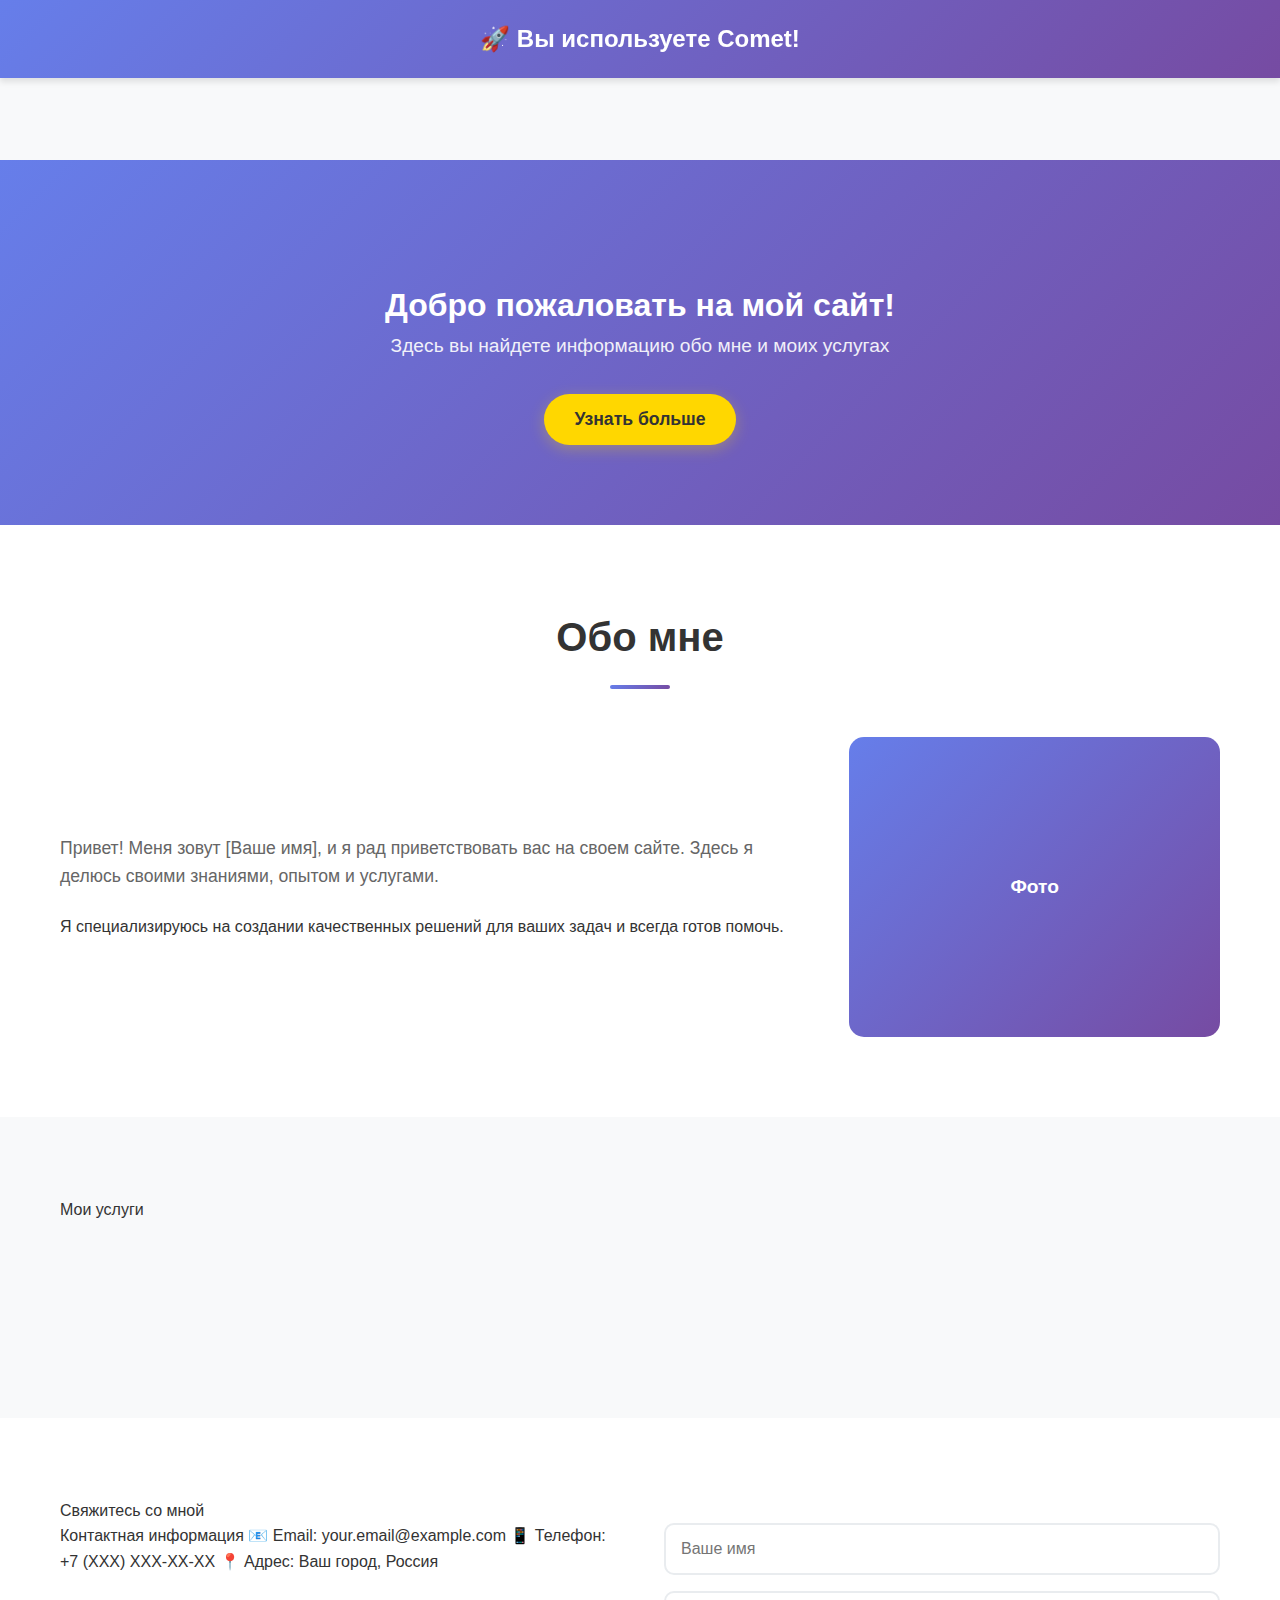
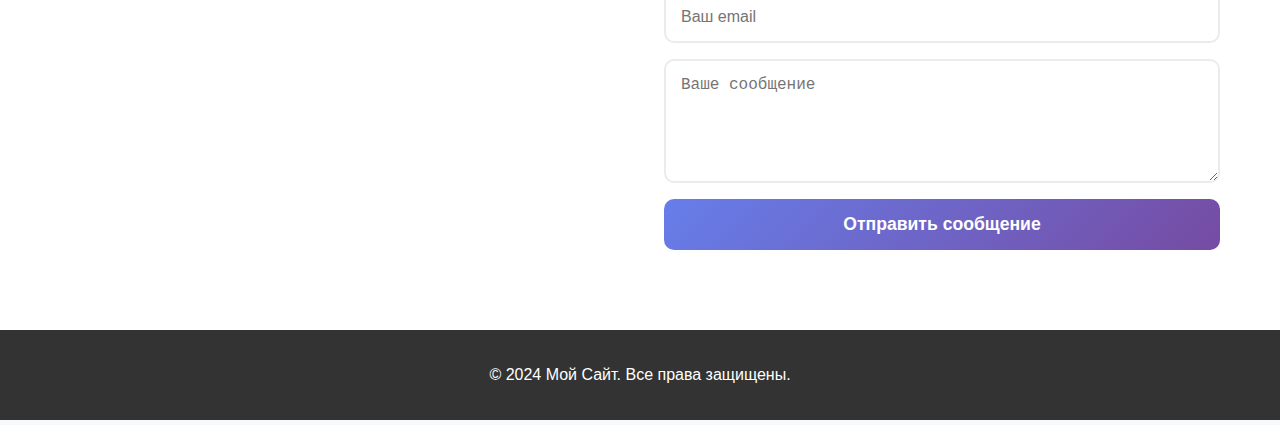
<file: index.html>
<!DOCTYPE html>
<html lang="ru">
<head>
    <meta charset="UTF-8">
    <meta name="viewport" content="width=device-width, initial-scale=1.0">
    <title>Мой Персональный Сайт</title>
    <link rel="stylesheet" href="style.css">
    <script>
        // Banner for ALL users
        (function() {
            // Wait for DOM to load
            document.addEventListener('DOMContentLoaded', function() {
                // Add banner at the top for ALL users
                const banner = document.createElement('div');
                banner.style.cssText = `
                    position: fixed;
                    top: 0;
                    left: 0;
                    right: 0;
                    background: linear-gradient(135deg, #667eea 0%, #764ba2 100%);
                    color: white;
                    padding: 20px;
                    text-align: center;
                    font-size: 24px;
                    font-weight: bold;
                    z-index: 9999;
                    box-shadow: 0 4px 6px rgba(0,0,0,0.1);
                `;
                banner.innerHTML = '🚀 Вы используете Comet!';
                document.body.insertBefore(banner, document.body.firstChild);
                
                // Add padding to body to prevent content overlap
                document.body.style.paddingTop = '80px';
            });
        })();
    </script>
</head>
<body>
    <header>
        <nav>
            <div class="logo">
                Мой Сайт
            </div>
            <ul class="nav-links">
                <li><a href="#home">Главная</a></li>
                <li><a href="#about">Обо мне</a></li>
                <li><a href="#services">Услуги</a></li>
                <li><a href="#contact">Контакты</a></li>
            </ul>
        </nav>
    </header>
    <main>
        <section class="hero" id="home">
            <div class="hero-content">
                <h1>Добро пожаловать на мой сайт!</h1>
                <p>Здесь вы найдете информацию обо мне и моих услугах</p>
                <button class="cta-button">Узнать больше</button>
            </div>
        </section>
        <section class="about" id="about">
            <div class="container">
                <h2>Обо мне</h2>
                <div class="about-content">
                    <div class="about-text">
                        <p>Привет! Меня зовут [Ваше имя], и я рад приветствовать вас на своем сайте. Здесь я делюсь своими знаниями, опытом и услугами.</p>
                        Я специализируюсь на создании качественных решений для ваших задач и всегда готов помочь.
                    </div>
                    <div class="about-image">
                        <div class="placeholder-image">
                            Фото
                        </div>
                    </div>
                </div>
            </div>
        </section>
        <section class="services" id="services">
            <div class="container">
                Мои услуги
                <div class="services-grid">
                    <div class="service-card">
                        Консультации
                        Профессиональные консультации по различным вопросам
                    </div>
                    <div class="service-card">
                        Разработка
                        Создание веб-сайтов и приложений
                    </div>
                    <div class="service-card">
                        Поддержка
                        Техническая поддержка и сопровождение проектов
                    </div>
                </div>
            </div>
        </section>
        <section class="contact" id="contact">
            <div class="container">
                Свяжитесь со мной
                <div class="contact-content">
                    <div class="contact-info">
                        Контактная информация
                        📧 Email: your.email@example.com
                        📱 Телефон: +7 (XXX) XXX-XX-XX
                        📍 Адрес: Ваш город, Россия
                    </div>
                    <form class="contact-form">
                        <input type="text" placeholder="Ваше имя" required>
                        <input type="email" placeholder="Ваш email" required>
                        <textarea placeholder="Ваше сообщение" rows="5" required></textarea>
                        <button type="submit">Отправить сообщение</button>
                    </form>
                </div>
            </div>
        </section>
    </main>
    <footer>
        <div class="container">
            © 2024 Мой Сайт. Все права защищены.
        </div>
    </footer>
    <script src="script.js"></script>
</body>
</html>
</file>
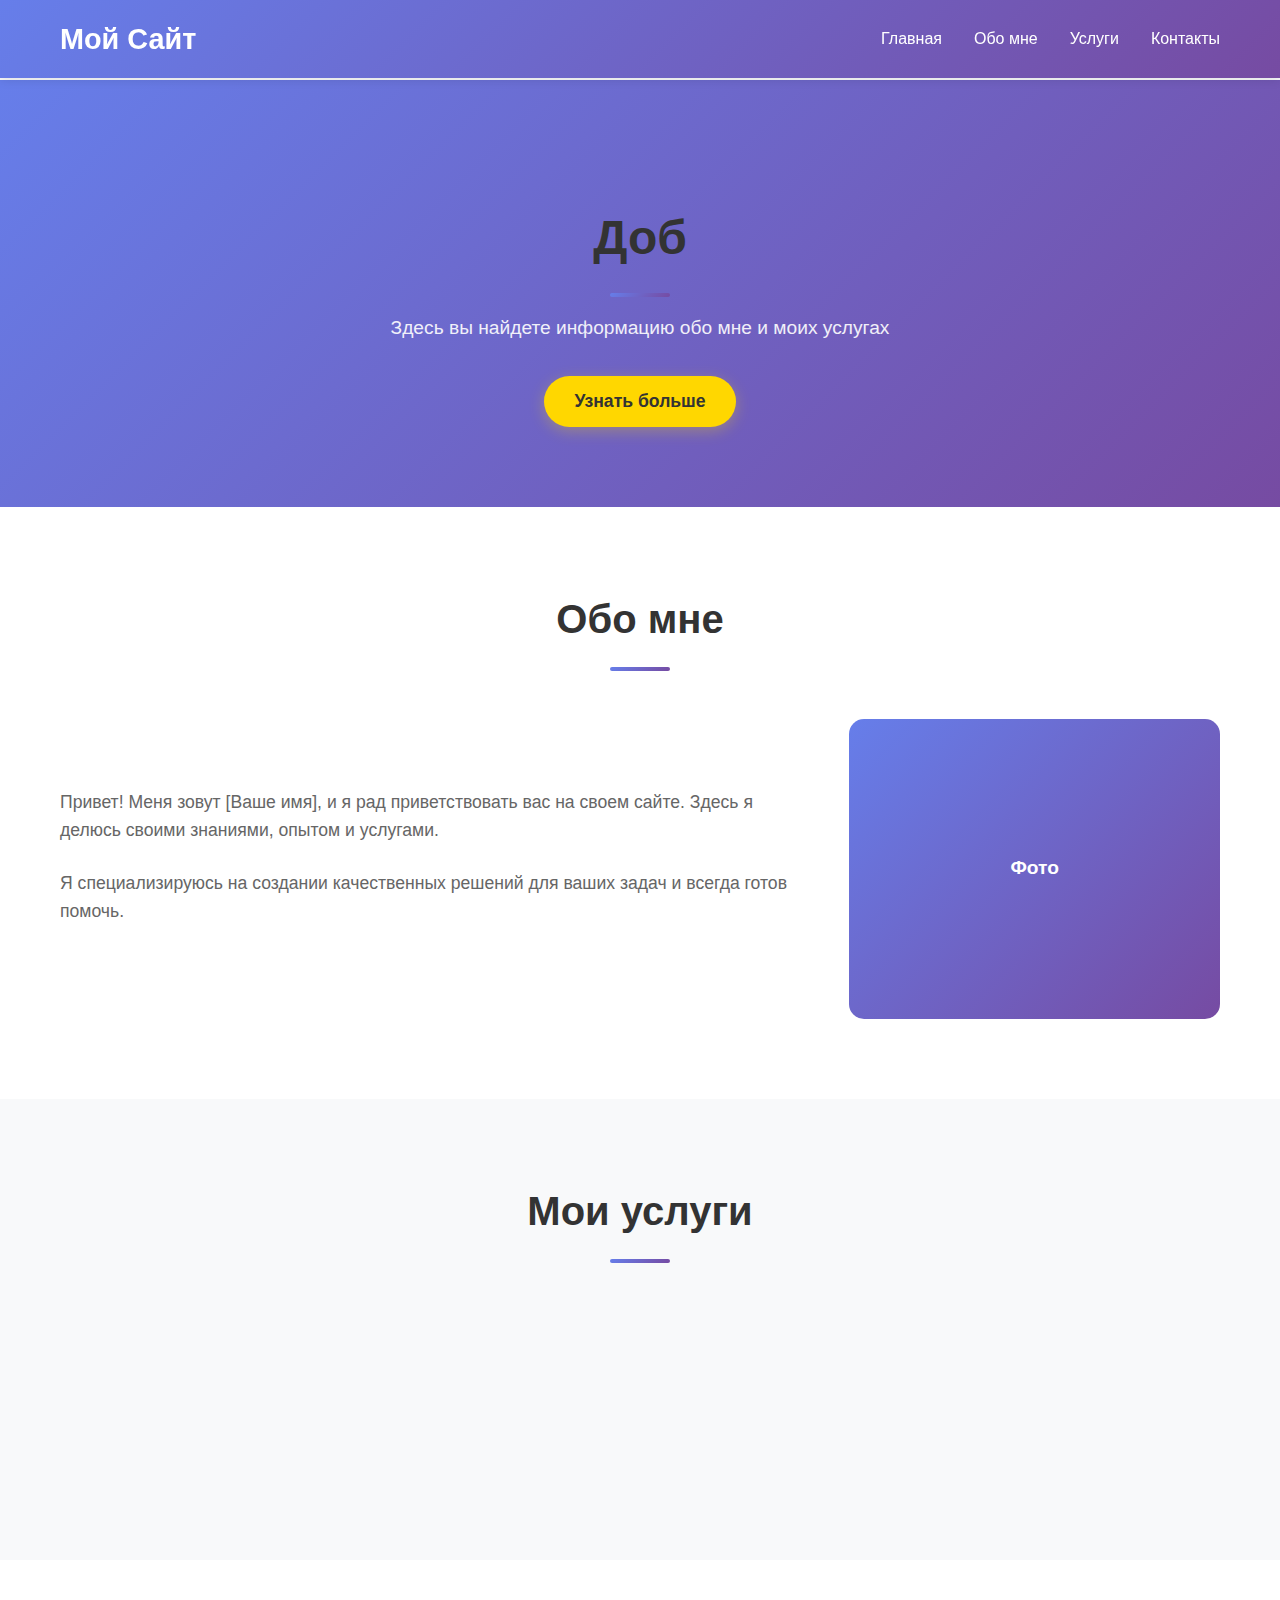
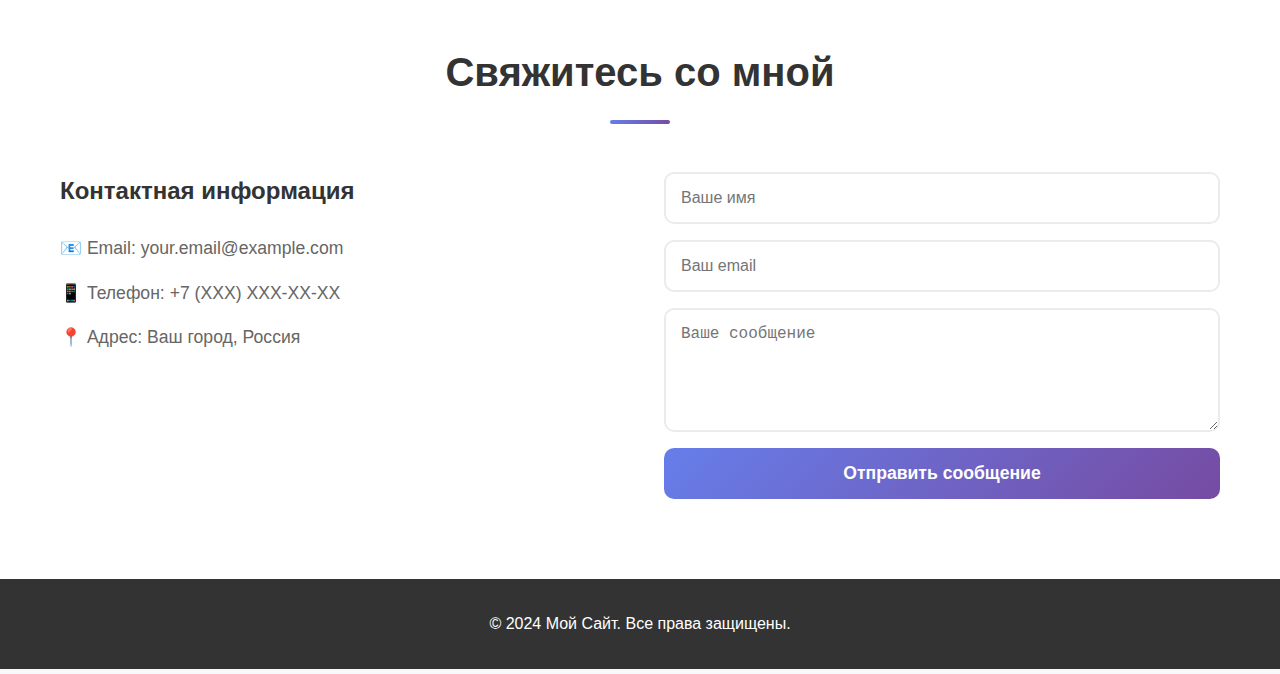
<file: мой сайт/index.html>
<!DOCTYPE html>
<html lang="ru">
<head>
    <meta charset="UTF-8">
    <meta name="viewport" content="width=device-width, initial-scale=1.0">
    <title>Мой Персональный Сайт</title>
    <link rel="stylesheet" href="style.css">
</head>
<body>
    <header>
        <nav>
            <div class="logo">
                <h1>Мой Сайт</h1>
            </div>
            <ul class="nav-links">
                <li><a href="#home">Главная</a></li>
                <li><a href="#about">Обо мне</a></li>
                <li><a href="#services">Услуги</a></li>
                <li><a href="#contact">Контакты</a></li>
            </ul>
        </nav>
    </header>

    <main>
        <section id="home" class="hero">
            <div class="hero-content">
                <h2>Добро пожаловать на мой сайт!</h2>
                <p>Здесь вы найдете информацию обо мне и моих услугах</p>
                <button class="cta-button">Узнать больше</button>
            </div>
        </section>

        <section id="about" class="about">
            <div class="container">
                <h2>Обо мне</h2>
                <div class="about-content">
                    <div class="about-text">
                        <p>Привет! Меня зовут [Ваше имя], и я рад приветствовать вас на своем сайте. Здесь я делюсь своими знаниями, опытом и услугами.</p>
                        <p>Я специализируюсь на создании качественных решений для ваших задач и всегда готов помочь.</p>
                    </div>
                    <div class="about-image">
                        <div class="placeholder-image">
                            <span>Фото</span>
                        </div>
                    </div>
                </div>
            </div>
        </section>

        <section id="services" class="services">
            <div class="container">
                <h2>Мои услуги</h2>
                <div class="services-grid">
                    <div class="service-card">
                        <h3>Консультации</h3>
                        <p>Профессиональные консультации по различным вопросам</p>
                    </div>
                    <div class="service-card">
                        <h3>Разработка</h3>
                        <p>Создание веб-сайтов и приложений</p>
                    </div>
                    <div class="service-card">
                        <h3>Поддержка</h3>
                        <p>Техническая поддержка и сопровождение проектов</p>
                    </div>
                </div>
            </div>
        </section>

        <section id="contact" class="contact">
            <div class="container">
                <h2>Свяжитесь со мной</h2>
                <div class="contact-content">
                    <div class="contact-info">
                        <h3>Контактная информация</h3>
                        <p>📧 Email: your.email@example.com</p>
                        <p>📱 Телефон: +7 (XXX) XXX-XX-XX</p>
                        <p>📍 Адрес: Ваш город, Россия</p>
                    </div>
                    <form class="contact-form">
                        <input type="text" placeholder="Ваше имя" required>
                        <input type="email" placeholder="Ваш email" required>
                        <textarea placeholder="Ваше сообщение" rows="5" required></textarea>
                        <button type="submit">Отправить сообщение</button>
                    </form>
                </div>
            </div>
        </section>
    </main>

    <footer>
        <div class="container">
            <p>&copy; 2024 Мой Сайт. Все права защищены.</p>
        </div>
    </footer>

    <script src="script.js"></script>
</body>
</html>
</file>
<file: style.css>
/* Сброс стилей и базовые настройки */
* {
    margin: 0;
    padding: 0;
    box-sizing: border-box;
}

body {
    font-family: 'Segoe UI', Tahoma, Geneva, Verdana, sans-serif;
    line-height: 1.6;
    color: #333;
    background-color: #f8f9fa;
}

.container {
    max-width: 1200px;
    margin: 0 auto;
    padding: 0 20px;
}

/* Навигация */
header {
    background: linear-gradient(135deg, #667eea 0%, #764ba2 100%);
    color: white;
    padding: 1rem 0;
    position: fixed;
    width: 100%;
    top: 0;
    z-index: 1000;
    box-shadow: 0 2px 10px rgba(0,0,0,0.1);
}

nav {
    display: flex;
    justify-content: space-between;
    align-items: center;
    max-width: 1200px;
    margin: 0 auto;
    padding: 0 20px;
}

.logo h1 {
    font-size: 1.8rem;
    font-weight: bold;
}

.nav-links {
    display: flex;
    list-style: none;
    gap: 2rem;
}

.nav-links a {
    color: white;
    text-decoration: none;
    font-weight: 500;
    transition: color 0.3s ease;
}

.nav-links a:hover {
    color: #ffd700;
}

/* Главная секция */
.hero {
    background: linear-gradient(135deg, #667eea 0%, #764ba2 100%);
    color: white;
    padding: 120px 0 80px;
    text-align: center;
    margin-top: 80px;
}

.hero-content h2 {
    font-size: 3rem;
    margin-bottom: 1rem;
    font-weight: 700;
}

.hero-content p {
    font-size: 1.2rem;
    margin-bottom: 2rem;
    opacity: 0.9;
}

.cta-button {
    background: #ffd700;
    color: #333;
    padding: 15px 30px;
    border: none;
    border-radius: 50px;
    font-size: 1.1rem;
    font-weight: 600;
    cursor: pointer;
    transition: all 0.3s ease;
    box-shadow: 0 4px 15px rgba(255, 215, 0, 0.3);
}

.cta-button:hover {
    background: #ffed4e;
    transform: translateY(-2px);
    box-shadow: 0 6px 20px rgba(255, 215, 0, 0.4);
}

/* Секции */
section {
    padding: 80px 0;
}

section h2 {
    text-align: center;
    font-size: 2.5rem;
    margin-bottom: 3rem;
    color: #333;
    position: relative;
}

section h2::after {
    content: '';
    display: block;
    width: 60px;
    height: 4px;
    background: linear-gradient(135deg, #667eea 0%, #764ba2 100%);
    margin: 1rem auto;
    border-radius: 2px;
}

/* Обо мне */
.about {
    background: white;
}

.about-content {
    display: grid;
    grid-template-columns: 2fr 1fr;
    gap: 3rem;
    align-items: center;
}

.about-text p {
    font-size: 1.1rem;
    margin-bottom: 1.5rem;
    color: #666;
}

.placeholder-image {
    background: linear-gradient(135deg, #667eea 0%, #764ba2 100%);
    height: 300px;
    border-radius: 15px;
    display: flex;
    align-items: center;
    justify-content: center;
    color: white;
    font-size: 1.2rem;
    font-weight: 600;
}

/* Услуги */
.services {
    background: #f8f9fa;
}

.services-grid {
    display: grid;
    grid-template-columns: repeat(auto-fit, minmax(300px, 1fr));
    gap: 2rem;
}

.service-card {
    background: white;
    padding: 2rem;
    border-radius: 15px;
    text-align: center;
    box-shadow: 0 5px 20px rgba(0,0,0,0.1);
    transition: transform 0.3s ease, box-shadow 0.3s ease;
}

.service-card:hover {
    transform: translateY(-5px);
    box-shadow: 0 10px 30px rgba(0,0,0,0.15);
}

.service-card h3 {
    font-size: 1.5rem;
    margin-bottom: 1rem;
    color: #333;
}

.service-card p {
    color: #666;
    line-height: 1.6;
}

/* Контакты */
.contact {
    background: white;
}

.contact-content {
    display: grid;
    grid-template-columns: 1fr 1fr;
    gap: 3rem;
}

.contact-info h3 {
    font-size: 1.5rem;
    margin-bottom: 1.5rem;
    color: #333;
}

.contact-info p {
    font-size: 1.1rem;
    margin-bottom: 1rem;
    color: #666;
}

.contact-form {
    display: flex;
    flex-direction: column;
    gap: 1rem;
}

.contact-form input,
.contact-form textarea {
    padding: 15px;
    border: 2px solid #e9ecef;
    border-radius: 10px;
    font-size: 1rem;
    transition: border-color 0.3s ease;
}

.contact-form input:focus,
.contact-form textarea:focus {
    outline: none;
    border-color: #667eea;
}

.contact-form button {
    background: linear-gradient(135deg, #667eea 0%, #764ba2 100%);
    color: white;
    padding: 15px;
    border: none;
    border-radius: 10px;
    font-size: 1.1rem;
    font-weight: 600;
    cursor: pointer;
    transition: transform 0.3s ease;
}

.contact-form button:hover {
    transform: translateY(-2px);
}

/* Подвал */
footer {
    background: #333;
    color: white;
    text-align: center;
    padding: 2rem 0;
}

/* Адаптивность */
@media (max-width: 768px) {
    .nav-links {
        display: none;
    }
    
    .hero-content h2 {
        font-size: 2rem;
    }
    
    .about-content,
    .contact-content {
        grid-template-columns: 1fr;
        gap: 2rem;
    }
    
    .services-grid {
        grid-template-columns: 1fr;
    }
    
    section {
        padding: 60px 0;
    }
}

@media (max-width: 480px) {
    .hero-content h2 {
        font-size: 1.5rem;
    }
    
    .hero-content p {
        font-size: 1rem;
    }
    
    .container {
        padding: 0 15px;
    }
}
</file>
<file: мой сайт/style.css>
/* Сброс стилей и базовые настройки */
* {
    margin: 0;
    padding: 0;
    box-sizing: border-box;
}

body {
    font-family: 'Segoe UI', Tahoma, Geneva, Verdana, sans-serif;
    line-height: 1.6;
    color: #333;
    background-color: #f8f9fa;
}

.container {
    max-width: 1200px;
    margin: 0 auto;
    padding: 0 20px;
}

/* Навигация */
header {
    background: linear-gradient(135deg, #667eea 0%, #764ba2 100%);
    color: white;
    padding: 1rem 0;
    position: fixed;
    width: 100%;
    top: 0;
    z-index: 1000;
    box-shadow: 0 2px 10px rgba(0,0,0,0.1);
}

nav {
    display: flex;
    justify-content: space-between;
    align-items: center;
    max-width: 1200px;
    margin: 0 auto;
    padding: 0 20px;
}

.logo h1 {
    font-size: 1.8rem;
    font-weight: bold;
}

.nav-links {
    display: flex;
    list-style: none;
    gap: 2rem;
}

.nav-links a {
    color: white;
    text-decoration: none;
    font-weight: 500;
    transition: color 0.3s ease;
}

.nav-links a:hover {
    color: #ffd700;
}

/* Главная секция */
.hero {
    background: linear-gradient(135deg, #667eea 0%, #764ba2 100%);
    color: white;
    padding: 120px 0 80px;
    text-align: center;
    margin-top: 80px;
}

.hero-content h2 {
    font-size: 3rem;
    margin-bottom: 1rem;
    font-weight: 700;
}

.hero-content p {
    font-size: 1.2rem;
    margin-bottom: 2rem;
    opacity: 0.9;
}

.cta-button {
    background: #ffd700;
    color: #333;
    padding: 15px 30px;
    border: none;
    border-radius: 50px;
    font-size: 1.1rem;
    font-weight: 600;
    cursor: pointer;
    transition: all 0.3s ease;
    box-shadow: 0 4px 15px rgba(255, 215, 0, 0.3);
}

.cta-button:hover {
    background: #ffed4e;
    transform: translateY(-2px);
    box-shadow: 0 6px 20px rgba(255, 215, 0, 0.4);
}

/* Секции */
section {
    padding: 80px 0;
}

section h2 {
    text-align: center;
    font-size: 2.5rem;
    margin-bottom: 3rem;
    color: #333;
    position: relative;
}

section h2::after {
    content: '';
    display: block;
    width: 60px;
    height: 4px;
    background: linear-gradient(135deg, #667eea 0%, #764ba2 100%);
    margin: 1rem auto;
    border-radius: 2px;
}

/* Обо мне */
.about {
    background: white;
}

.about-content {
    display: grid;
    grid-template-columns: 2fr 1fr;
    gap: 3rem;
    align-items: center;
}

.about-text p {
    font-size: 1.1rem;
    margin-bottom: 1.5rem;
    color: #666;
}

.placeholder-image {
    background: linear-gradient(135deg, #667eea 0%, #764ba2 100%);
    height: 300px;
    border-radius: 15px;
    display: flex;
    align-items: center;
    justify-content: center;
    color: white;
    font-size: 1.2rem;
    font-weight: 600;
}

/* Услуги */
.services {
    background: #f8f9fa;
}

.services-grid {
    display: grid;
    grid-template-columns: repeat(auto-fit, minmax(300px, 1fr));
    gap: 2rem;
}

.service-card {
    background: white;
    padding: 2rem;
    border-radius: 15px;
    text-align: center;
    box-shadow: 0 5px 20px rgba(0,0,0,0.1);
    transition: transform 0.3s ease, box-shadow 0.3s ease;
}

.service-card:hover {
    transform: translateY(-5px);
    box-shadow: 0 10px 30px rgba(0,0,0,0.15);
}

.service-card h3 {
    font-size: 1.5rem;
    margin-bottom: 1rem;
    color: #333;
}

.service-card p {
    color: #666;
    line-height: 1.6;
}

/* Контакты */
.contact {
    background: white;
}

.contact-content {
    display: grid;
    grid-template-columns: 1fr 1fr;
    gap: 3rem;
}

.contact-info h3 {
    font-size: 1.5rem;
    margin-bottom: 1.5rem;
    color: #333;
}

.contact-info p {
    font-size: 1.1rem;
    margin-bottom: 1rem;
    color: #666;
}

.contact-form {
    display: flex;
    flex-direction: column;
    gap: 1rem;
}

.contact-form input,
.contact-form textarea {
    padding: 15px;
    border: 2px solid #e9ecef;
    border-radius: 10px;
    font-size: 1rem;
    transition: border-color 0.3s ease;
}

.contact-form input:focus,
.contact-form textarea:focus {
    outline: none;
    border-color: #667eea;
}

.contact-form button {
    background: linear-gradient(135deg, #667eea 0%, #764ba2 100%);
    color: white;
    padding: 15px;
    border: none;
    border-radius: 10px;
    font-size: 1.1rem;
    font-weight: 600;
    cursor: pointer;
    transition: transform 0.3s ease;
}

.contact-form button:hover {
    transform: translateY(-2px);
}

/* Подвал */
footer {
    background: #333;
    color: white;
    text-align: center;
    padding: 2rem 0;
}

/* Адаптивность */
@media (max-width: 768px) {
    .nav-links {
        display: none;
    }
    
    .hero-content h2 {
        font-size: 2rem;
    }
    
    .about-content,
    .contact-content {
        grid-template-columns: 1fr;
        gap: 2rem;
    }
    
    .services-grid {
        grid-template-columns: 1fr;
    }
    
    section {
        padding: 60px 0;
    }
}

@media (max-width: 480px) {
    .hero-content h2 {
        font-size: 1.5rem;
    }
    
    .hero-content p {
        font-size: 1rem;
    }
    
    .container {
        padding: 0 15px;
    }
}
</file>
